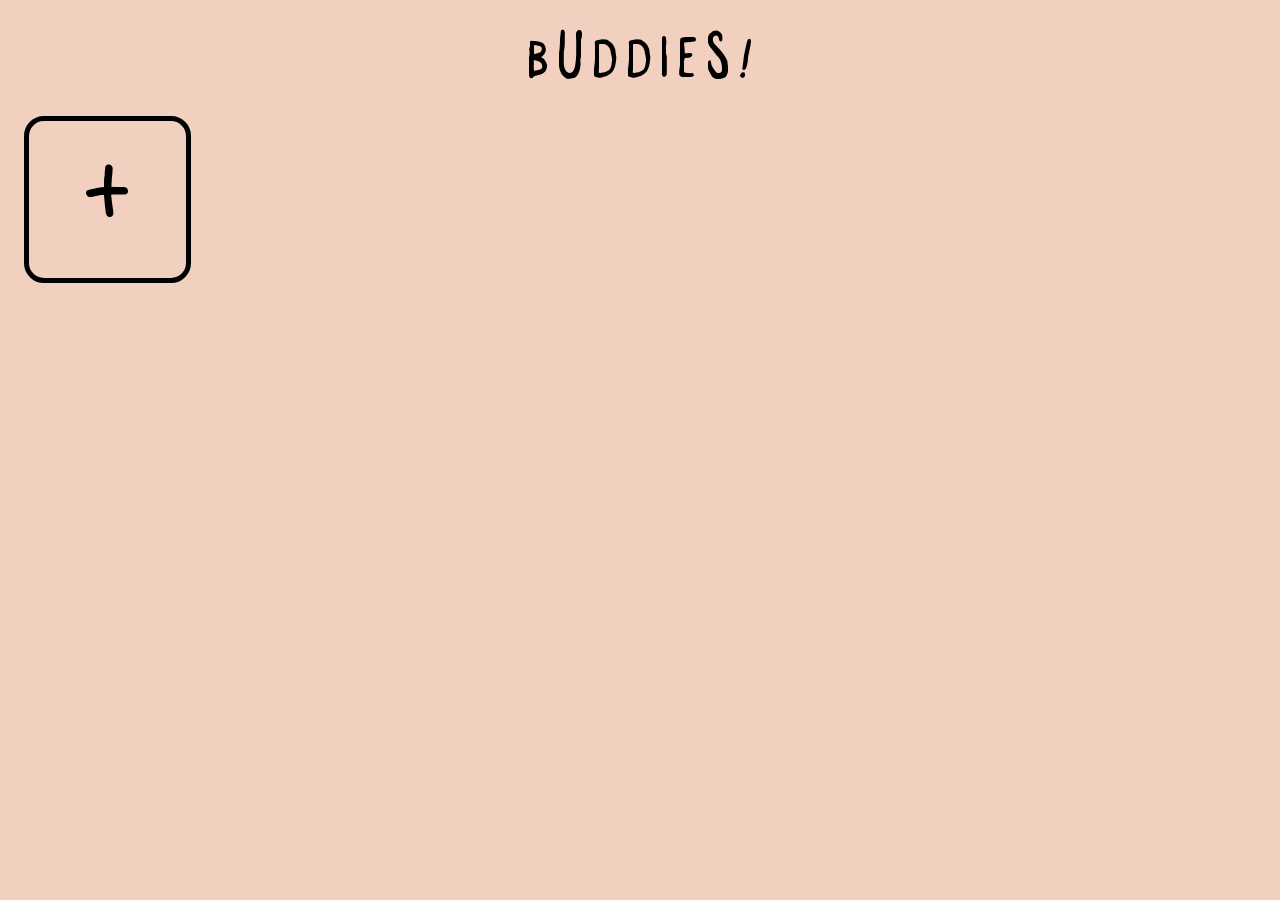
<file: index.html>
<!DOCTYPE html>
<html lang="en">
<head>
    <meta charset="UTF-8">
    <meta name="viewport" content="width=device-width, initial-scale=1.0">
    <title>Biographies</title>
    <link href="fonts.css" rel="stylesheet">
    <link href="style.css" rel="stylesheet">
    <link href="face-layers.css" rel="stylesheet">
</head>
<body>
    <div class="splash" id="splash" aria-hidden="true">
        <div class="splash-figure" aria-hidden="true">
            <div class="splash-bot"></div>
            <div class="splash-arm"></div>
        </div>
    </div>
    <div class="head">
        BUDDIES!
    </div>
    <div class="buddy-grid" id="buddy-grid" aria-live="polite"></div>

    <script src="face-assets.js"></script>
    <script src="buddies-storage.js"></script>
    <script src="index-buddies.js"></script>
    <script>
    (function () {
        var splash = document.getElementById("splash");
        if (!splash) return;
        function dismiss() {
            if (splash.parentNode) splash.parentNode.removeChild(splash);
        }
        splash.addEventListener("animationend", dismiss, { once: true });
        setTimeout(dismiss, 1200);
    })();
    </script>
</body>
</html>
</file>
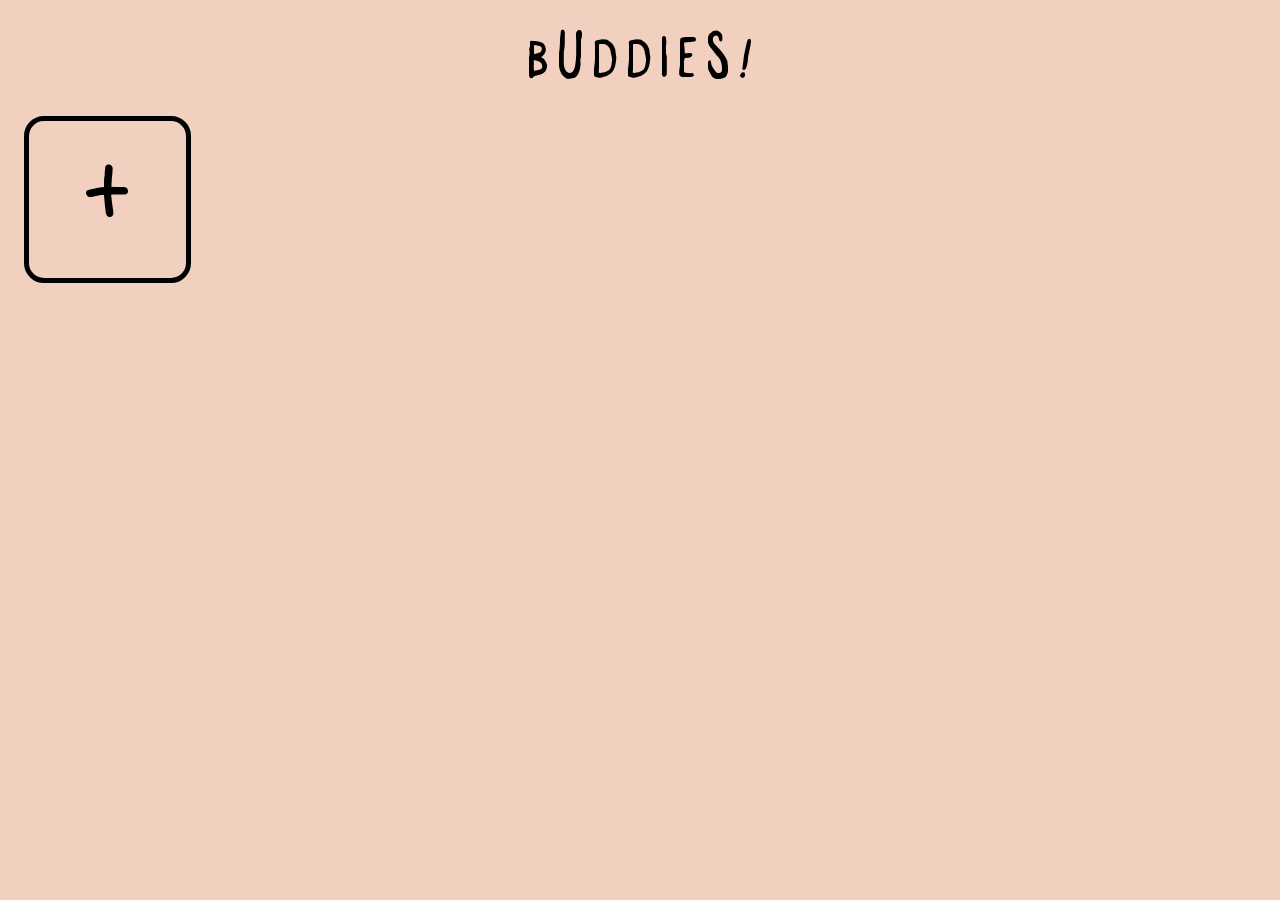
<file: customize.html>
<!DOCTYPE html>
<html lang="en">
<head>
    <meta charset="UTF-8">
    <meta name="viewport" content="width=device-width, initial-scale=1.0">
    <title>Customize</title>
    <link href="fonts.css" rel="stylesheet">
    <link href="customize.css" rel="stylesheet">
    <link href="face-layers.css" rel="stylesheet">
</head>
<body>

    <div class="top">
        <a href="new.html" class="back" id="customize-back">back</a>
        <button type="button" class="save">save</button>
    </div>
    <div class="head">
        What do they look like?
    </div>

    <div class="chara" aria-label="Face preview">
        <div class="face-stack">
            <img id="part-cheeks" class="face-part" data-part="cheeks" alt="" width="256" height="256" hidden>
            <img id="part-eyes" class="face-part" data-part="eyes" alt="" width="256" height="256" hidden>
            <img id="part-nose" class="face-part" data-part="nose" alt="" width="256" height="256" hidden>
            <img id="part-mouth" class="face-part" data-part="mouth" alt="" width="256" height="256" hidden>
        </div>
    </div>

    <div class="face-rows">
        <div class="one">
            <button type="button" class="lr-one" aria-label="Previous eyes option">&lt;</button>
            <div class="eyes picker-readout" id="readout-eyes" aria-live="polite">None</div>
            <button type="button" class="rr-one" aria-label="Next eyes option">&gt;</button>
        </div>
        <div class="two">
            <button type="button" class="lr-two" aria-label="Previous nose option">&lt;</button>
            <div class="nose picker-readout" id="readout-nose" aria-live="polite">None</div>
            <button type="button" class="rr-two" aria-label="Next nose option">&gt;</button>
        </div>
        <div class="three">
            <button type="button" class="lr-three" aria-label="Previous mouth option">&lt;</button>
            <div class="mouth picker-readout" id="readout-mouth" aria-live="polite">None</div>
            <button type="button" class="rr-three" aria-label="Next mouth option">&gt;</button>
        </div>
        <div class="four">
            <button type="button" class="lr-four" aria-label="Previous cheeks option">&lt;</button>
            <div class="cheeks picker-readout" id="readout-cheeks" aria-live="polite">None</div>
            <button type="button" class="rr-four" aria-label="Next cheeks option">&gt;</button>
        </div>
    </div>

    <script src="face-assets.js"></script>
    <script src="buddies-storage.js"></script>
    <script src="script.js" defer></script>
</body>
</html>
</file>
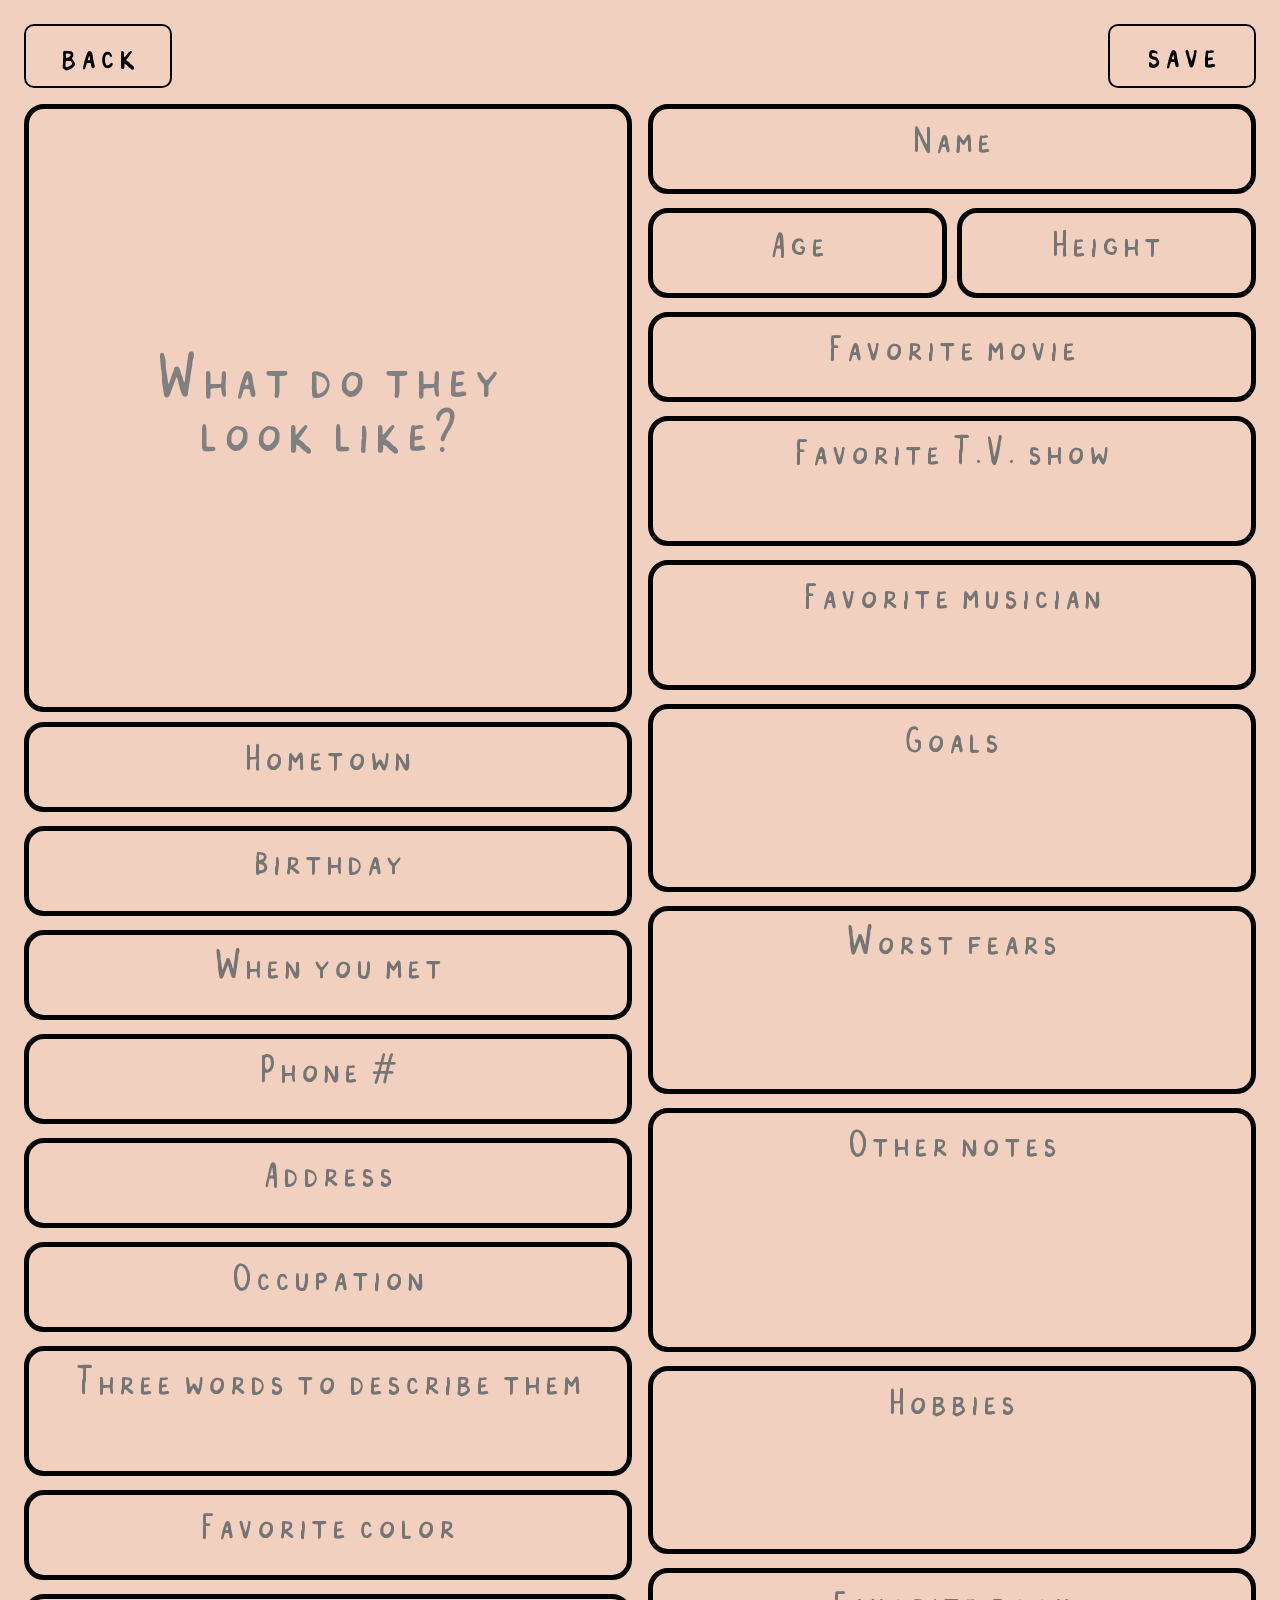
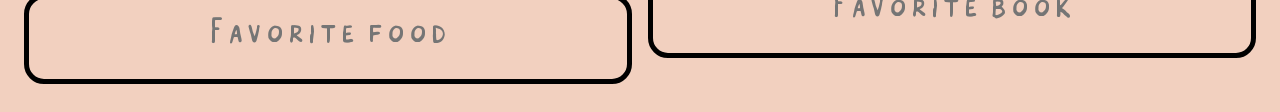
<file: new.html>
<!DOCTYPE html>
<html lang="en">
<head>
    <meta charset="UTF-8">
    <meta name="viewport" content="width=device-width, initial-scale=1.0">
    <title>Biographies</title>
    <link href="fonts.css" rel="stylesheet">
    <link href="face-layers.css" rel="stylesheet">
    <link href="new.css" rel="stylesheet">
</head>
<body>
    <div class="head">
        <a href="index.html" class="back">back</a>
        <button type="button" class="save">save</button>
    </div>

    <div class="details">
        <div class="details-main">
            <div class="details-col details-col--left">
                <div class="chara">
                    <a class="chara-inner chara-customize-link" href="customize.html">
                        <div class="chara-face">
                            <div class="face-stack face-stack--thumb">
                                <img data-part="cheeks" alt="" hidden>
                                <img data-part="eyes" alt="" hidden>
                                <img data-part="nose" alt="" hidden>
                                <img data-part="mouth" alt="" hidden>
                            </div>
                        </div>
                        <span class="chara-hint">What do they <br>look like?</span>
                    </a>
                </div>
                <div class="home">
                    <textarea name="hometown" placeholder="Hometown"></textarea>
                </div>
                <div class="birth">
                    <textarea name="birthday" placeholder="Birthday"></textarea>
                </div>
                <div class="met">
                    <textarea name="met" placeholder="When you met"></textarea>
                </div>
                <div class="phone">
                    <textarea name="phone" placeholder="Phone #"></textarea>
                </div>
                <div class="address">
                    <textarea name="address" placeholder="Address"></textarea>
                </div>
                <div class="job">
                    <textarea name="occupation" placeholder="Occupation"></textarea>
                </div>
                <div class="desc">
                    <textarea name="description" placeholder="Three words to describe them" rows="2"></textarea>
                </div>
                <div class="col">
                    <textarea name="color" placeholder="Favorite color"></textarea>
                </div>
                <div class="food">
                    <textarea name="food" placeholder="Favorite food"></textarea>
                </div>
            </div>

            <div class="details-col details-col--right">
                <div class="name">
                    <textarea name="name" placeholder="Name"></textarea>
                </div>
                <div class="age-height">
                    <div class="age">
                        <textarea name="age" placeholder="Age"></textarea>
                    </div>
                    <div class="height">
                        <textarea name="height" placeholder="Height"></textarea>
                    </div>
                </div>
                <div class="movie">
                    <textarea name="movie" placeholder="Favorite movie"></textarea>
                </div>
                <div class="show">
                    <textarea name="show" placeholder="Favorite T.V. show" rows="2"></textarea>
                </div>
                <div class="music">
                    <textarea name="music" placeholder="Favorite musician" rows="2"></textarea>
                </div>
                <div class="goals">
                    <textarea name="goals" placeholder="Goals"></textarea>
                </div>
                <div class="fears">
                    <textarea name="fears" placeholder="Worst fears"></textarea>
                </div>
                <div class="notes">
                    <textarea name="notes" placeholder="Other notes"></textarea>
                </div>
                <div class="hobbies">
                    <textarea name="hobbies" placeholder="Hobbies"></textarea>
                </div>
                <div class="book">
                    <textarea name="book" placeholder="Favorite book"></textarea>
                </div>
            </div>
        </div>
    </div>

    <script src="face-assets.js"></script>
    <script src="buddies-storage.js"></script>
    <script src="new-buddy.js"></script>
</body>
</html>
</file>
<file: fonts.css>
@font-face {
    font-family: "TAYKula";
    src: url("fonts/TAYKula.woff2") format("woff2");
    font-weight: normal;
    font-style: normal;
    font-display: swap;
}

body {
    font-family: "TAYKula", sans-serif;
}

button,
input,
textarea,
select {
    font-family: inherit;
}
</file>
<file: style.css>
body {
    background-color: #f2d0bf;
    padding-top: 16px;
    padding-bottom: 16px;
    padding-left: 16px;
    padding-right: 16px;
}
.head {
    font-size: 64px;
    justify-content: center;
    align-items: center;
    width: 100%;
    height: 80px;
    text-align: center;
    font-family: "TAYKula", sans-serif;
}

.buddy-grid {
    display: grid;
    grid-template-columns: repeat(auto-fill, minmax(152px, 1fr));
    gap: 12px 10px;
    width: 100%;
    margin-top: 12px;
    align-items: start;
}

.buddy-tile,
.add-wrap {
    min-width: 0;
    width: 100%;
    max-width: min(100%, 240px);
    justify-self: center;
    box-sizing: border-box;
}

.buddy-tile {
    display: flex;
    flex-direction: column;
    align-items: center;
    text-decoration: none;
    color: #000;
}

.buddy-tile:visited,
.buddy-tile:hover,
.buddy-tile:active {
    color: #000;
    text-decoration: none;
}

.buddy-thumb {
    position: relative;
    width: 100%;
    aspect-ratio: 1 / 1;
    background-color: #f2d0bf;
    border: 5px solid black;
    border-radius: 20px;
    overflow: hidden;
    box-sizing: border-box;
}

.buddy-name {
    font-family: "TAYKula", sans-serif;
    font-size: 22px;
    margin-top: 6px;
    text-align: center;
    overflow-wrap: anywhere;
    word-break: normal;
    width: 100%;
    max-width: 100%;
}

.add-wrap .add {
    font-size: 100px;
    display: flex;
    justify-content: center;
    align-items: center;
    width: 100%;
    aspect-ratio: 1 / 1;
    text-align: center;
    font-family: "TAYKula", sans-serif;
    background-color: #f2d0bf;
    border: 5px solid black;
    border-radius: 20px;
    position: relative;
    top: 0;
    left: 0;
    box-sizing: border-box;
}

.add-wrap .add a,
.add-wrap .add a:visited,
.add-wrap .add a:hover,
.add-wrap .add a:active {
    text-decoration: none;
    color: #000;
}

.splash {
    position: fixed;
    inset: 0;
    z-index: 9999;
    display: flex;
    align-items: center;
    justify-content: center;
    background-color: #f2d0bf;
    animation: splash-out 1s forwards;
    pointer-events: none;
}

.splash-figure {
    position: relative;
    width: 32px;
    height: 34px;
}

.splash-bot {
    position: absolute;
    left: 50%;
    top: 50%;
    width: 26px;
    height: 26px;
    margin-left: -13px;
    margin-top: -13px;
    background-color: #f2d0bf;
    border: 2px solid black;
    border-radius: 20%;
    box-sizing: border-box;
    z-index: 1;
}

.splash-arm {
    z-index: 0;
    position: absolute;
    left: 80%;
    top: 50%;
    width: 18px;
    height: 7px;
    margin-top: -10px;
    margin-left: 2px;
    background-color: #f2d0bf;
    border: 2px solid black;
    border-radius: 20%;
    box-sizing: border-box;
    transform-origin: 0 50%;
    animation: splash-wave 0.22s ease-in-out 4 alternate;
}

@keyframes splash-wave {
    from {
        transform: rotate(-8deg);
    }
    to {
        transform: rotate(52deg);
    }
}

@keyframes splash-out {
    0%,
    72% {
        opacity: 1;
    }
    100% {
        opacity: 0;
        visibility: hidden;
    }
}

@media (prefers-reduced-motion: reduce) {
    .splash {
        animation: splash-out 0.35s forwards;
    }
    .splash-arm {
        animation: none;
        transform: rotate(28deg);
    }
}

@media screen and (max-width: 394px) {

body {
    background-color: #f2d0bf;
    padding-top: 16px;
    padding-bottom: 16px;
    padding-left: 16px;
    padding-right: 16px;
}
.head {
    font-size: 64px;
    justify-content: center;
    align-items: center;
    width: 100%;
    max-width: 394px;
    height: 80px;
    text-align: center;
    font-family: "TAYKula", sans-serif;
}

.buddy-grid {
    display: grid;
    grid-template-columns: repeat(2, minmax(0, 1fr));
    gap: 12px 10px;
    width: 100%;
    max-width: 394px;
    margin-top: 12px;
    align-items: start;
}

.buddy-tile,
.add-wrap {
    min-width: 0;
    width: 100%;
    max-width: 100%;
    box-sizing: border-box;
}

.buddy-tile {
    display: flex;
    flex-direction: column;
    align-items: center;
    text-decoration: none;
    color: #000;
}

.buddy-tile:visited,
.buddy-tile:hover,
.buddy-tile:active {
    color: #000;
    text-decoration: none;
}

.buddy-thumb {
    position: relative;
    width: 100%;
    aspect-ratio: 1 / 1;
    background-color: #f2d0bf;
    border: 5px solid black;
    border-radius: 20px;
    overflow: hidden;
    box-sizing: border-box;
}

.buddy-name {
    font-family: "TAYKula", sans-serif;
    font-size: 22px;
    margin-top: 6px;
    text-align: center;
    overflow-wrap: anywhere;
    word-break: normal;
    width: 100%;
    max-width: 100%;
}

.add-wrap .add {
    font-size: 100px;
    display: flex;
    justify-content: center;
    align-items: center;
    width: 100%;
    aspect-ratio: 1 / 1;
    text-align: center;
    font-family: "TAYKula", sans-serif;
    background-color: #f2d0bf;
    border: 5px solid black;
    border-radius: 20px;
    position: relative;
    top: 0;
    left: 0;
    box-sizing: border-box;
}

.add-wrap .add a,
.add-wrap .add a:visited,
.add-wrap .add a:hover,
.add-wrap .add a:active {
    text-decoration: none;
    color: #000;
}

}
</file>
<file: face-layers.css>
/*
 * Face part nudges (--face-x / --face-y) are tuned at a 383px preview. Scale offsets with the
 * actual preview box so cheeks/eyes/mouth stay proportional on large chara areas (new + customize).
 * Requires an ancestor .chara or .chara-face with container-type: size (see new.css / customize.css).
 * Index tiles use a fixed small box — buddy-thumb sets --face-nudge-mult to 160/383.
 */

.buddy-thumb .face-stack--thumb {
    --face-nudge-mult: 0.41827;
}

.chara .face-stack {
    --face-nudge-mult: 1;
}

@supports (width: 1cqmin) {
    .chara .face-stack {
        --face-nudge-mult: calc(100cqmin / 383px);
    }
}

.face-stack {
    position: absolute;
    left: 0;
    top: 0;
    width: 100%;
    height: 100%;
    pointer-events: none;
}

/* new.html preview: keep stack strictly square so parts aren’t horizontally squeezed */
.chara .chara-face .face-stack--thumb {
    width: 100%;
    height: 100%;
    box-sizing: border-box;
}

.chara .face-stack .face-part,
.chara .face-stack img[data-part],
.buddy-thumb .face-stack--thumb img[data-part] {
    position: absolute;
    left: 50%;
    top: 50%;
    max-width: 100%;
    max-height: 100%;
    width: auto;
    height: auto;
    object-fit: contain;
    object-position: center center;
    pointer-events: none;
}

#part-cheeks.face-part,
#part-eyes.face-part,
#part-nose.face-part,
#part-mouth.face-part,
.face-stack img[data-part] {
    transform: translate(
            calc(-50% + calc(var(--face-x, 0px) * var(--face-nudge-mult, 1))),
            calc(-50% + calc(var(--face-y, 0px) * var(--face-nudge-mult, 1)))
        )
        scale(var(--face-scale, 1));
    transform-origin: center center;
}

#part-cheeks.face-part,
.face-stack img[data-part="cheeks"] {
    z-index: 1;
    --face-x: 0px;
    --face-y: 30px;
    --face-scale: 0.86;
}

#part-eyes.face-part,
.face-stack img[data-part="eyes"] {
    z-index: 2;
    --face-x: 0px;
    --face-y: -66px;
    --face-scale: 1;
}

#part-nose.face-part,
.face-stack img[data-part="nose"] {
    z-index: 3;
    --face-x: 0px;
    --face-y: 0px;
    --face-scale: 0.2;
}

#part-mouth.face-part,
.face-stack img[data-part="mouth"] {
    z-index: 4;
    --face-x: 0px;
    --face-y: 90px;
    --face-scale: 0.7;
}

@media screen and (max-width: 719px) {

    /* 160 (buddy-thumb height) / 383 (.chara canvas height) */
    .buddy-thumb .face-stack--thumb {
        --face-nudge-mult: 0.41827;
    }

    .chara .face-stack {
        --face-nudge-mult: 1;
    }

    @supports (width: 1cqmin) {
        .chara .face-stack {
            --face-nudge-mult: calc(100cqmin / 383px);
        }
    }

    .face-stack {
        position: absolute;
        left: 0;
        top: 0;
        width: 100%;
        height: 100%;
        pointer-events: none;
    }

    .chara .face-stack .face-part,
    .chara .face-stack img[data-part],
    .buddy-thumb .face-stack--thumb img[data-part] {
        position: absolute;
        left: 50%;
        top: 50%;
        max-width: 100%;
        max-height: 100%;
        width: auto;
        height: auto;
        object-fit: contain;
        pointer-events: none;
    }

    #part-cheeks.face-part,
    #part-eyes.face-part,
    #part-nose.face-part,
    #part-mouth.face-part,
    .face-stack img[data-part] {
        transform: translate(
                calc(-50% + calc(var(--face-x, 0px) * var(--face-nudge-mult, 1))),
                calc(-50% + calc(var(--face-y, 0px) * var(--face-nudge-mult, 1)))
            )
            scale(var(--face-scale, 1));
        transform-origin: center center;
    }

    #part-cheeks.face-part,
    .face-stack img[data-part="cheeks"] {
        z-index: 1;
        --face-x: 0px;
        --face-y: 30px;
        --face-scale: 0.86;
    }

    #part-eyes.face-part,
    .face-stack img[data-part="eyes"] {
        z-index: 2;
        --face-x: 0px;
        --face-y: -66px;
        --face-scale: 1;
    }

    #part-nose.face-part,
    .face-stack img[data-part="nose"] {
        z-index: 3;
        --face-x: 0px;
        --face-y: 0px;
        --face-scale: 0.2;
    }

    #part-mouth.face-part,
    .face-stack img[data-part="mouth"] {
        z-index: 4;
        --face-x: 0px;
        --face-y: 90px;
        --face-scale: 0.7;
    }
}
</file>
<file: customize.css>
@media screen and (min-width: 720px) {

body {
    background-color: #f2d0bf;
    padding: 16px;
    box-sizing: border-box;
    font-family: "TAYKula", sans-serif;
    display: grid;
    grid-template-columns: clamp(240px, 38vw, 480px) minmax(260px, 1fr);
    grid-template-rows: auto auto 1fr;
    column-gap: 24px;
    row-gap: 12px;
    align-items: start;
    min-height: 100vh;
}

.top {
    grid-column: 1 / -1;
    display: flex;
    flex-direction: row;
    align-items: center;
    justify-content: space-between;
    width: 100%;
    box-sizing: border-box;
}

.head {
    grid-column: 1 / -1;
    font-size: 60px;
    text-align: center;
    font-family: "TAYKula", sans-serif;
    padding: 10px 0;
}

.back {
    display: inline-flex;
    align-items: center;
    justify-content: center;
    flex-shrink: 0;
    box-sizing: border-box;
    font-size: 40px;
    font-family: "TAYKula", sans-serif;
    width: 148px;
    height: 64px;
    border: 2px solid black;
    border-radius: 10px;
    padding-top: 2px;
    color: black;
    text-decoration: none;
    text-align: center;
}

.save {
    flex-shrink: 0;
    box-sizing: border-box;
    background-color: #f2d0bf;
    font-size: 40px;
    font-family: "TAYKula", sans-serif;
    width: 148px;
    height: 64px;
    border: 2px solid black;
    border-radius: 10px;
    padding-top: 2px;
    color: black;
    text-align: center;
}

/* Face preview: left column; all picker rows on the right */
.chara {
    grid-column: 1;
    font-family: "TAYKula", sans-serif;
    background-color: #f2d0bf;
    border: 5px solid black;
    border-radius: 20px;
    position: relative;
    width: 100%;
    min-width: 240px;
    aspect-ratio: 1 / 1;
    height: auto;
    overflow: hidden;
    box-sizing: border-box;
    container-type: size;
    container-name: chara-box;
}

.face-rows {
    grid-column: 2;
    display: flex;
    flex-direction: column;
    gap: 12px;
    align-self: start;
}

.picker-readout {
    display: flex;
    align-items: center;
    justify-content: center;
    text-align: center;
    font-size: 22px;
    line-height: 1.1;
    overflow: hidden;
    text-overflow: ellipsis;
    white-space: nowrap;
    padding: 0 4px;
}

/* Shared track height */
button:not(.save),
.eyes,
.nose,
.mouth,
.cheeks {
    box-sizing: border-box;
}

button:not(.save) {
    -webkit-appearance: none;
    appearance: none;
    font-family: "TAYKula", sans-serif;
    background-color: #f2d0bf;
    border: 3px solid black;
    border-radius: 20px;
    margin: 0;
    padding: 0;
    display: flex;
    align-items: center;
    justify-content: center;
    line-height: 1;
    width: 56px;
    height: 56px;
    max-height: 56px;
    min-height: 0;
    font-size: 40px;
    flex-shrink: 0;
    overflow: hidden;
}

.eyes,
.nose,
.mouth,
.cheeks {
    font-family: "TAYKula", sans-serif;
    background-color: #f2d0bf;
    border: 3px solid black;
    border-radius: 20px;
    height: 56px;
    flex: 1 1 140px;
    min-width: 120px;
    flex-shrink: 1;
}

.one,
.two,
.three,
.four {
    display: flex;
    flex-direction: row;
    align-items: center;
    gap: 8px;
}

.rr-one,
.rr-two,
.rr-three,
.rr-four {
    flex-shrink: 0;
}

.lr-one,
.lr-two,
.lr-three,
.lr-four {
    flex-shrink: 0;
}

}

@media screen and (max-width: 719px) {

    body {
        background-color: #f2d0bf;
        padding: 16px;
        font-family: "TAYKula", sans-serif;
        box-sizing: border-box;
    }
    .top {
        display: flex;
        flex-direction: row;
        align-items: center;
        justify-content: space-between;
        width: 100%;
        box-sizing: border-box;
    }

    .head {
        font-size: 40px;
        justify-content: center;
        align-items: center;
        text-align: center;
        font-family: "TAYKula", sans-serif;
        position: relative;
        top: 10px;

    }

.back {
    display: inline-flex;
    align-items: center;
    justify-content: center;
    flex-shrink: 0;
    box-sizing: border-box;
    font-size: 20px;
    font-family: "TAYKula", sans-serif;
    width: 72px;
    height: 32px;
    border: 2px solid black;
    border-radius: 10px 10px 10px 10px;
    padding-top: 2px;
    color: black;
    text-decoration: none;
    text-align: center;
}    

.save {
    flex-shrink: 0;
    box-sizing: border-box;
    background-color: #f2d0bf;
    font-size: 20px;
    font-family: "TAYKula", sans-serif;
    width: 72px;
    height: 32px;
    border: 2px solid black;
    border-radius: 10px 10px 10px 10px;
    padding-top: 2px;
    color: black;
    text-align: center;
}

    /* Face layer geometry: face-layers.css (linked in customize.html) */
    .chara {
        font-family: "TAYKula", sans-serif;
        background-color: #f2d0bf;
        border: 5px solid black;
        border-radius: 20px;
        position: relative;
        width: 100%;
        max-width: min(100vw - 32px, 520px);
        min-width: min(100%, 260px);
        aspect-ratio: 1 / 1;
        height: auto;
        min-height: min(260px, 85vw);
        overflow: hidden;
        margin: 18px auto 0;
        box-sizing: border-box;
        container-type: size;
        container-name: chara-box;
    }

.face-rows {
    display: flex;
    flex-direction: column;
    gap: 8px;
    margin-top: 12px;
}

.picker-readout {
    display: flex;
    align-items: center;
    justify-content: center;
    text-align: center;
    font-size: 22px;
    line-height: 1.1;
    overflow: hidden;
    text-overflow: ellipsis;
    white-space: nowrap;
    padding: 0 4px;
}

/* Shared track height: border-box so border is inside height; buttons need padding:0 (UA defaults add height). */
button:not(.save),
.eyes,
.nose,
.mouth,
.cheeks {
    box-sizing: border-box;
}

button:not(.save) {
    -webkit-appearance: none;
    appearance: none;
    font-family: "TAYKula", sans-serif;
    background-color: #f2d0bf;
    border: 5px solid black;
    border-radius: 20px 20px 20px 20px;
    margin: 0;
    padding: 0;
    display: flex;
    align-items: center;
    justify-content: center;
    line-height: 1;
    width: 56px;
    height: 56px;
    max-height: 56px;
    min-height: 0;
    font-size: 40px;
    flex-shrink: 0;
    overflow: hidden;
}

.eyes {
    font-family: "TAYKula", sans-serif;
    background-color: #f2d0bf;
    border: 5px solid black;
    border-radius: 20px;
    position: relative;
    height: 56px;
    flex: 1 1 120px;
    min-width: 120px;
    width: auto;
    left: 0;
}

.nose {
    font-family: "TAYKula", sans-serif;
    background-color: #f2d0bf;
    border: 5px solid black;
    border-radius: 20px;
    position: relative;
    height: 56px;
    flex: 1 1 120px;
    min-width: 120px;
    width: auto;
    left: 0;
}

.mouth {
    font-family: "TAYKula", sans-serif;
    background-color: #f2d0bf;
    border: 5px solid black;
    border-radius: 20px;
    position: relative;
    height: 56px;
    flex: 1 1 120px;
    min-width: 120px;
    width: auto;
    left: 0;
}

.cheeks {
    font-family: "TAYKula", sans-serif;
    background-color: #f2d0bf;
    border: 5px solid black;
    border-radius: 20px;
    position: relative;
    height: 56px;
    flex: 1 1 120px;
    min-width: 120px;
    width: auto;
    left: 0;
}

.one,
.two,
.three,
.four {
    position: relative;
    display: flex;
    flex-direction: row;
    align-items: center;
    gap: 8px;
    top: 0;
    left: 0;
}

.rr-one,
.rr-two,
.rr-three,
.rr-four {
    position: relative;
    left: 0;
}

.lr-one,
.lr-two,
.lr-three,
.lr-four {
    position: relative;
}

}
</file>
<file: new.css>
@media screen and (min-width: 720px) {

body {
    background-color: #f2d0bf;
    padding: 16px;
    box-sizing: border-box;
}

.head {
    display: flex;
    flex-direction: row;
    align-items: center;
    justify-content: space-between;
    width: 100%;
    box-sizing: border-box;
}

.back {
    display: inline-flex;
    align-items: center;
    justify-content: center;
    flex-shrink: 0;
    box-sizing: border-box;
    font-size: 40px;
    font-family: "TAYKula", sans-serif;
    width: 148px;
    height: 64px;
    border: 2px solid black;
    border-radius: 10px;
    padding-top: 2px;
    color: black;
    text-decoration: none;
    text-align: center;
}

.save {
    flex-shrink: 0;
    box-sizing: border-box;
    background-color: #f2d0bf;
    font-size: 40px;
    font-family: "TAYKula", sans-serif;
    width: 148px;
    height: 64px;
    border: 2px solid black;
    border-radius: 10px;
    padding-top: 2px;
    color: black;
    text-align: center;
}

textarea {
    font-family: "TAYKula", sans-serif;
    font-size: 40px;
    line-height: 1.15;
    color: black;
    height: 90px;
    padding: 10px 12px;
    text-align: center;
    background-color: #f2d0bf;
    border: 5px solid black;
    border-radius: 20px;
    position: relative;
    width: 100%;
    min-width: 0;
    box-sizing: border-box;
    resize: none;
    overflow-x: hidden;
    overflow-y: auto;
}

textarea[name="description"],
textarea[name="show"],
textarea[name="music"] {
    height: 130px;
}

textarea[name="hobbies"] { height: 188px; }
textarea[name="goals"]   { height: 188px; }
textarea[name="fears"]   { height: 188px; }
textarea[name="notes"]   { height: 244px; }

.details {
    padding-top: 16px;
    box-sizing: border-box;
    width: 100%;
}

/* One row, two columns: right stack is name → age → movie → … (no dead space under age) */
.details-main {
    display: flex;
    flex-direction: row;
    align-items: flex-start;
    gap: 16px;
    width: 100%;
    box-sizing: border-box;
}

.details-col--left {
    order: 1;
    flex: 1 1 50%;
    min-width: 0;
    display: flex;
    flex-direction: column;
    gap: 10px;
    box-sizing: border-box;
}

.details-col--right {
    order: 2;
    flex: 1 1 50%;
    min-width: 0;
    display: flex;
    flex-direction: column;
    gap: 10px;
    box-sizing: border-box;
}

/*
 * Square preview: padding-bottom + height:0 is wrong with border-box (padding folds into height:0).
 * Fix sizing from width with aspect-ratio; flex: 0 0 auto keeps height from ratio, not from stretch bugs.
 */
.details-col--left .chara {
    width: 100%;
    max-width: 100%;
    aspect-ratio: 1 / 1;
    height: auto;
    min-height: 0;
    flex: 0 0 auto;
    align-self: stretch;
    box-sizing: border-box;
    font-family: "TAYKula", sans-serif;
    background-color: #f2d0bf;
    border: 5px solid black;
    border-radius: 20px;
    position: relative;
    overflow: hidden;
}

.details-col--left .chara > .chara-inner {
    position: absolute;
    left: 0;
    top: 0;
    right: 0;
    bottom: 0;
    width: auto;
    height: auto;
}

.age-height {
    display: flex;
    flex-direction: row;
    gap: 10px;
    align-items: stretch;
    width: 100%;
    box-sizing: border-box;
}

.age-height .age,
.age-height .height {
    flex: 1 1 0;
    min-width: 0;
}

.chara-inner {
    display: flex;
    flex-direction: column;
    align-items: stretch;
    justify-content: center;
    box-sizing: border-box;
    min-height: 0;
    padding: 8px;
    text-decoration: none;
    color: gray;
    line-height: 0.9;
    text-align: center;
}

.chara-inner:visited,
.chara-inner:hover,
.chara-inner:active {
    text-decoration: none;
    color: gray;
}

.chara-face {
    position: relative;
    flex: 0 0 auto;
    width: 100%;
    min-height: 0;
    flex-shrink: 0;
    container-type: size;
    container-name: chara-face;
}

/* Inner square matches content width; inner area is already square so this fills it */
.chara--has-face .chara-inner {
    justify-content: center;
    align-items: center;
}

.chara--has-face .chara-face {
    flex: 0 0 auto;
    flex-shrink: 0;
    width: 100%;
    max-width: 100%;
    aspect-ratio: 1 / 1;
    height: auto;
    overflow: hidden;
    position: relative;
    container-type: size;
    container-name: chara-face;
}

.chara--has-face .chara-face > .face-stack {
    position: absolute;
    inset: 0;
    width: auto;
    height: auto;
}

.chara-face .face-stack--thumb {
    display: block;
    width: 100%;
    height: 100%;
    box-sizing: border-box;
}

.chara-hint {
    font-size: 60px;
    text-align: center;
    margin-top: 0;
    flex-shrink: 0;
}

}

@media screen and (max-width: 719px) {

body {
    background-color: #f2d0bf;
    padding: 16px;
    box-sizing: border-box;
}

.head {
    display: flex;
    flex-direction: row;
    align-items: center;
    justify-content: space-between;
    width: 100%;
    box-sizing: border-box;
}

.back {
    display: inline-flex;
    align-items: center;
    justify-content: center;
    flex-shrink: 0;
    box-sizing: border-box;
    font-size: 20px;
    font-family: "TAYKula", sans-serif;
    width: 72px;
    height: 32px;
    border: 2px solid black;
    border-radius: 10px 10px 10px 10px;
    padding-top: 2px;
    color: black;
    text-decoration: none;
    text-align: center;
}

.save {
    flex-shrink: 0;
    box-sizing: border-box;
    background-color: #f2d0bf;
    font-size: 20px;
    font-family: "TAYKula", sans-serif;
    width: 72px;
    height: 32px;
    border: 2px solid black;
    border-radius: 10px 10px 10px 10px;
    padding-top: 2px;
    color: black;
    text-align: center;
}

textarea {
    font-family: "TAYKula", sans-serif;
    font-size: 40px;
    line-height: 1.15;
    color: black;
    height: 90px;
    padding: 10px 12px;
    text-align: center;
    background-color: #f2d0bf;
    border: 5px solid black;
    border-radius: 20px;
    position: relative;
    width: 100%;
    min-width: 0;
    box-sizing: border-box;
    resize: none;
    overflow-x: hidden;
    overflow-y: auto;
}

textarea[name="description"],
textarea[name="show"],
textarea[name="music"] {
    height: 130px;
}

textarea[name="age"],
textarea[name="height"] {
    width: 100%;
}

textarea[name="hobbies"] {
    height: 188px;
}

textarea[name="goals"] {
    height: 188px;
}

textarea[name="fears"] {
    height: 188px;
}

textarea[name="notes"] {
    height: 244px;
}

.details {
    padding-top: 24px;
    width: 100%;
    max-width: 680px;
    margin-inline: auto;
    box-sizing: border-box;
}

.details-main {
    display: flex;
    flex-direction: column;
    gap: 10px;
    width: 100%;
}

.details-col--left,
.details-col--right {
    display: contents;
}

.name           { order: 1; }
.chara          { order: 2; }
.age-height     { order: 3; }
.home           { order: 4; }
.birth          { order: 5; }
.met            { order: 6; }
.phone          { order: 7; }
.address        { order: 8; }
.job            { order: 9; }
.desc           { order: 10; }
.col            { order: 11; }
.food           { order: 12; }
.movie          { order: 13; }
.show           { order: 14; }
.music          { order: 15; }
.goals          { order: 16; }
.fears          { order: 17; }
.notes          { order: 18; }
.hobbies        { order: 19; }
.book           { order: 20; }

.chara {
    font-family: "TAYKula", sans-serif;
    background-color: #f2d0bf;
    border: 5px solid black;
    border-radius: 20px;
    position: relative;
    width: 100%;
    max-width: min(100vw - 32px, 520px);
    min-width: min(100%, 260px);
    margin-inline: auto;
    aspect-ratio: 1 / 1;
    height: auto;
    min-height: min(260px, 85vw);
    overflow: hidden;
    box-sizing: border-box;
}

.age-height {
    display: grid;
    grid-template-columns: minmax(130px, 1fr) minmax(130px, 1fr);
    gap: 10px 12px;
    width: 100%;
    box-sizing: border-box;
}

.chara-inner {
    display: flex;
    flex-direction: column;
    align-items: center;
    justify-content: center;
    box-sizing: border-box;
    height: 100%;
    width: 100%;
    min-height: 0;
    padding: 8px;
    text-decoration: none;
    color: gray;
    line-height: 0.9;
    text-align: center;
}

.chara-inner:visited,
.chara-inner:hover,
.chara-inner:active {
    text-decoration: none;
    color: gray;
}

.chara-face {
    position: relative;
    flex: 0 0 auto;
    width: 100%;
    min-height: 0;
    container-type: size;
    container-name: chara-face;
}

.chara--has-face .chara-face {
    flex: 1 1 auto;
    min-height: 240px;
}

.chara-hint {
    font-size: 60px;
    text-align: center;
    margin-top: 0;
}

}
</file>
